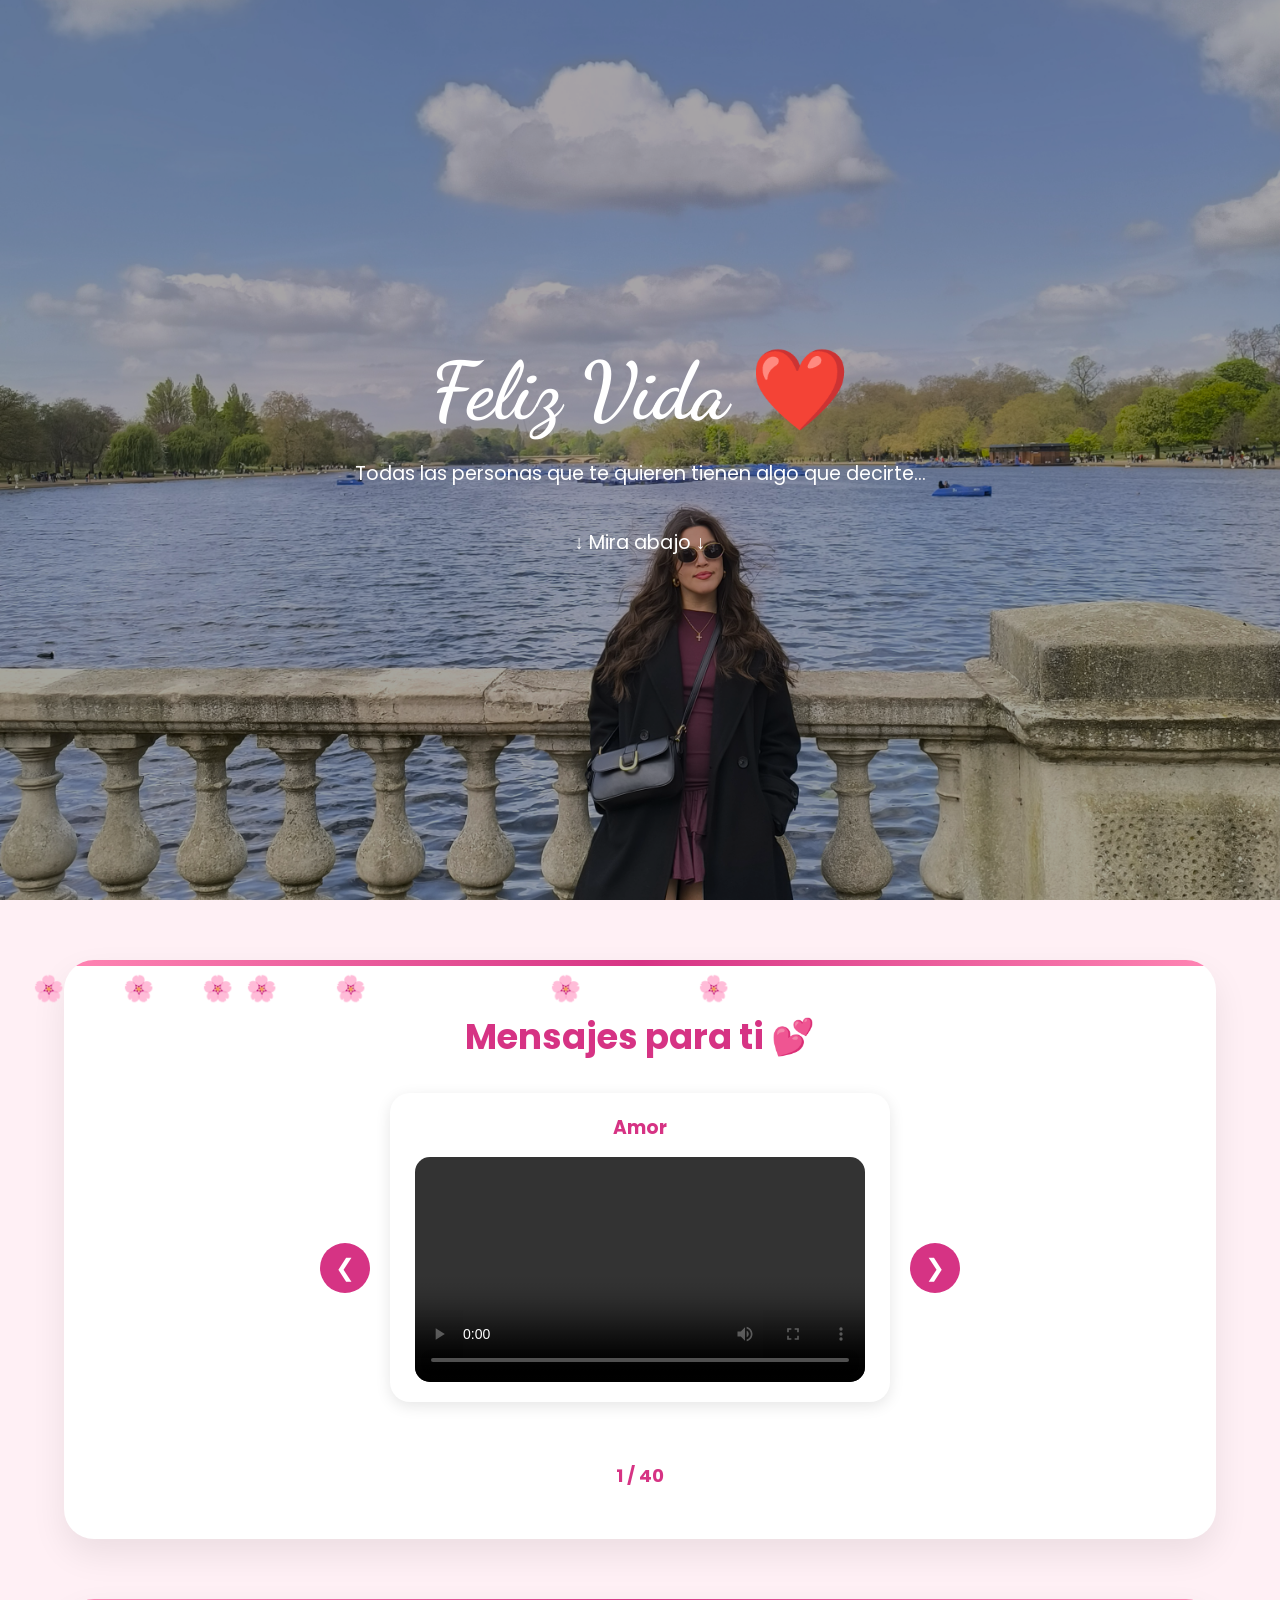
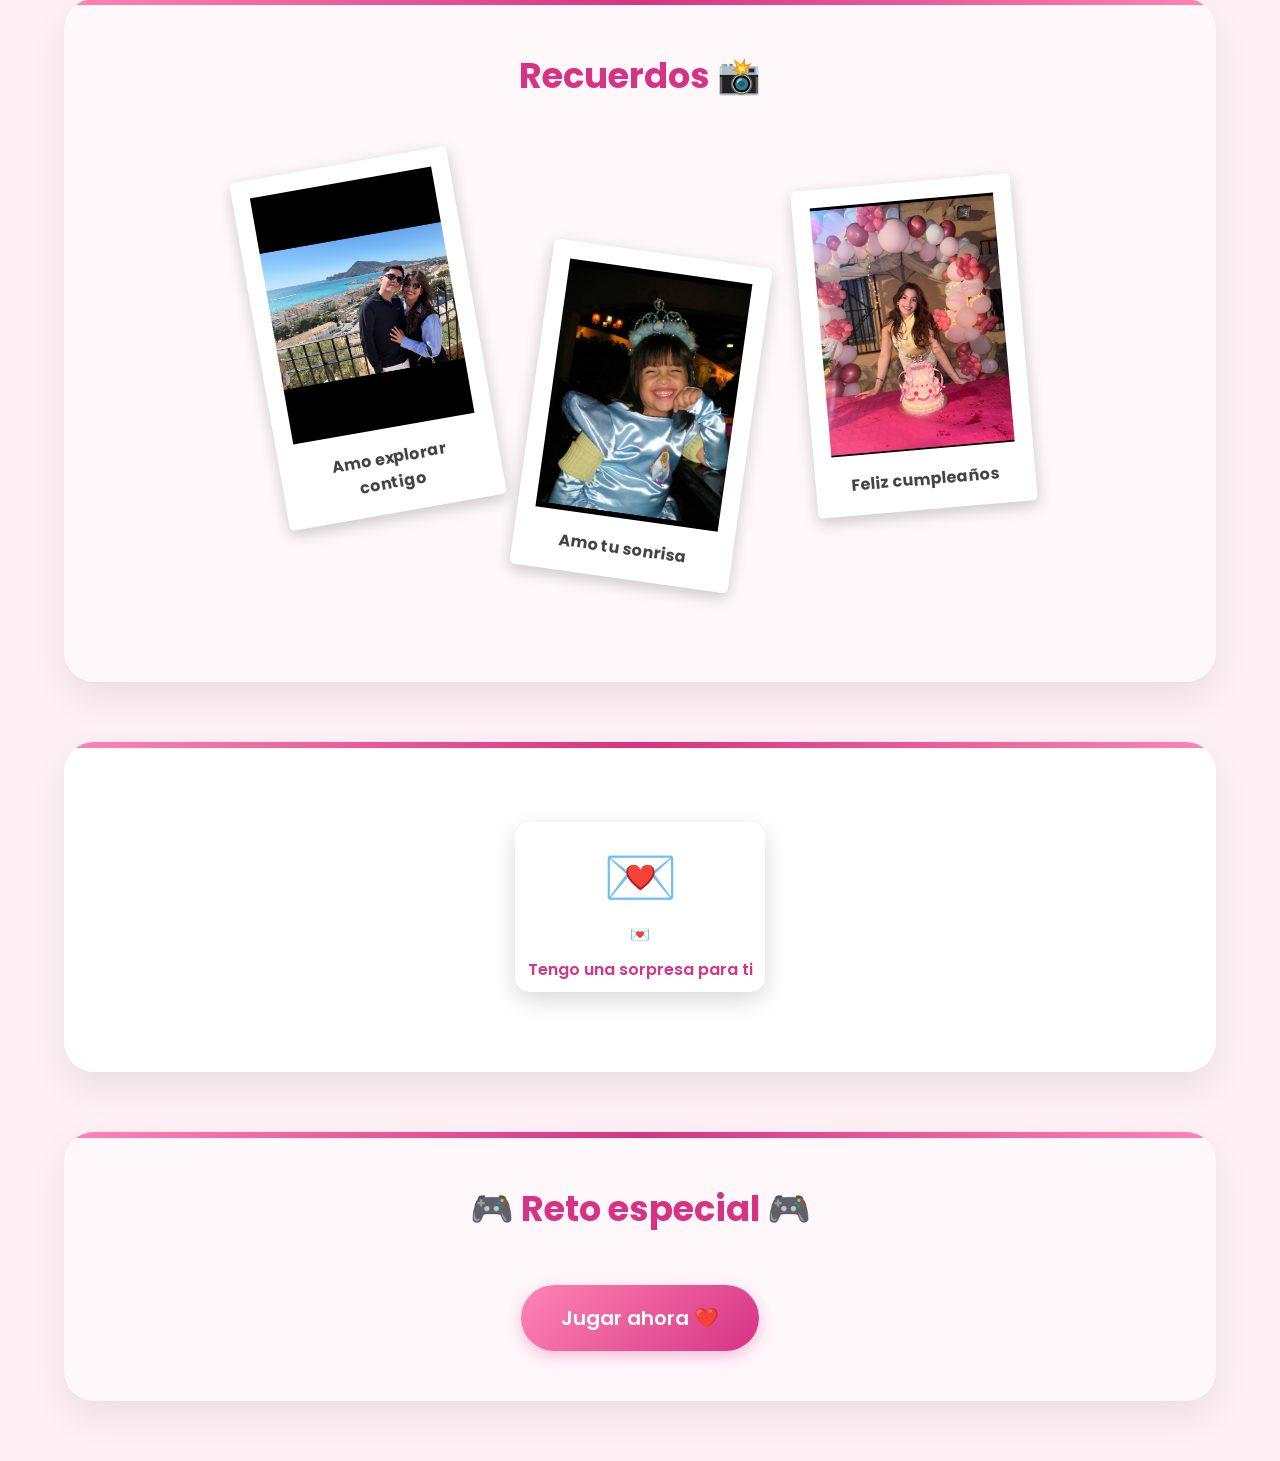
<file: index.html>
<!DOCTYPE html>
<html lang="es">
<head>
<meta charset="UTF-8">
<meta name="viewport" content="width=device-width, initial-scale=1.0">

<title>Feliz Vida ❤️</title>

<link rel="stylesheet" href="style.css">

<link href="https://fonts.googleapis.com/css2?family=Poppins:wght@300;400;600&family=Dancing+Script:wght@700&display=swap" rel="stylesheet">
</head>

<body>

<div id="petals"></div>

<section class="hero">

<img src="img/portada.jpg" class="hero-image">

<div class="overlay">

<h1>Feliz Vida ❤️</h1>

<p>
Todas las personas que te quieren tienen algo que decirte...
</p>

<div class="scroll">
↓ Mira abajo ↓
</div>

</div>

</section>

<section class="videos-section section-card">

<h2>Mensajes para ti 💕</h2>

<div class="carousel">

<button id="prevBtn" class="nav-btn">❮</button>

<div id="videos-container"></div>

<button id="nextBtn" class="nav-btn">❯</button>

</div>

<div id="counter"></div>

</section>

<section class="polaroids section-card">

    <h2>Recuerdos 📸</h2>

    <div class="polaroid-board">

        <div class="polaroid" onclick="abrirRecuerdo('Me hace feliz viajar, aprender y explorar contigo❤️')">
            <img src="img/foto1.jpg">
            <span>Amo explorar contigo</span>
        </div>

        <div class="polaroid" onclick="abrirRecuerdo('Me encanta tu sonrisa, espero que nuestros hijos la tengan ❤️')">
            <img src="img/foto2.jpg">
            <span>Amo tu sonrisa</span>
        </div>

        <div class="polaroid" onclick="abrirRecuerdo('Espero verte soplar miles de velas ❤️')">
            <img src="img/foto3.jpg">
            <span>Feliz cumpleaños</span>
        </div>

    </div>

</section>
<section id="sorpresa" class="section-card">

    <!-- BOTÓN INICIAL -->
    <div id="inicio">
        <div class="carta-boton" onclick="mostrarPregunta()">
            💌
            <p>Tengo una sorpresa para ti</p>
        </div>
    </div>

    <!-- PREGUNTA -->
    <div id="pregunta-container" class="oculto">

        <div class="pregunta-box">

            <h2>❤️ Una pregunta antes ❤️</h2>

            <p>
                ¿Dónde fue nuestra primera cita?
            </p>

            <input
                type="text"
                id="respuesta"
                placeholder="Escribe tu respuesta..."
            >

            <button onclick="comprobarRespuesta()">
                Descubrir sorpresa ✨
            </button>

            <p id="error"></p>

        </div>

    </div>

    <!-- CARTA FINAL -->
    <div id="carta-container" class="oculto">

        <div class="carta-final" onclick="abrirCarta()">
            💌
            <p>Pulsa para abrir</p>
        </div>

        <div id="mensaje" class="mensaje oculto">

            <h2>Para mi Amor ❤️</h2>

            <p>
                Mi amor,

                espero que sigas cumpliendo tus metas, tus sueños y que cumplas muchos años más. Yo haré todo y daré todo lo que tengo para que sea a mi lado.
                Como ves, muchas personas te quieren, te recuerdan y te desean lo mejor, y es normal, pues eres una mujer muy especial, muy emocional y muy empática, lo que hace que sea muy fácil
                empatizar contigo.

                Deseo de todo corazón que este pequeño detalle te haga feliz, y pueda ver una sonrisa en tu rostro, pues no hay cosa que me haga más feliz en este mundo.

            </p>

            <p>
                 Te amo, siempre. ❤️
            </p>

        </div>

    </div>

</section>

<section class="game-section section-card">

    <h2>🎮 Reto especial 🎮</h2>

    <a href="juego.html" class="game-btn">
        Jugar ahora ❤️
    </a>

</section>

<script>

function mostrarPregunta() {

    document.getElementById("inicio").style.display = "none";

    document
        .getElementById("pregunta-container")
        .classList.remove("oculto");
}

function comprobarRespuesta() {

    const respuesta =
        document.getElementById("respuesta")
        .value
        .trim()
        .toLowerCase();

    if (respuesta === "xambel") {

        document
            .getElementById("pregunta-container")
            .style.display = "none";

        document
            .getElementById("carta-container")
            .classList.remove("oculto");

    } else {

        document.getElementById("error").innerHTML =
            "❤️ Pista: fue nuestro primer restaurante ❤️";
    }
}

function abrirCarta() {

    document
        .querySelector(".carta-final")
        .style.display = "none";

    document
        .getElementById("mensaje")
        .classList.remove("oculto");
}

</script>

<script src="script.js"></script>

</body>
</html>
</file>
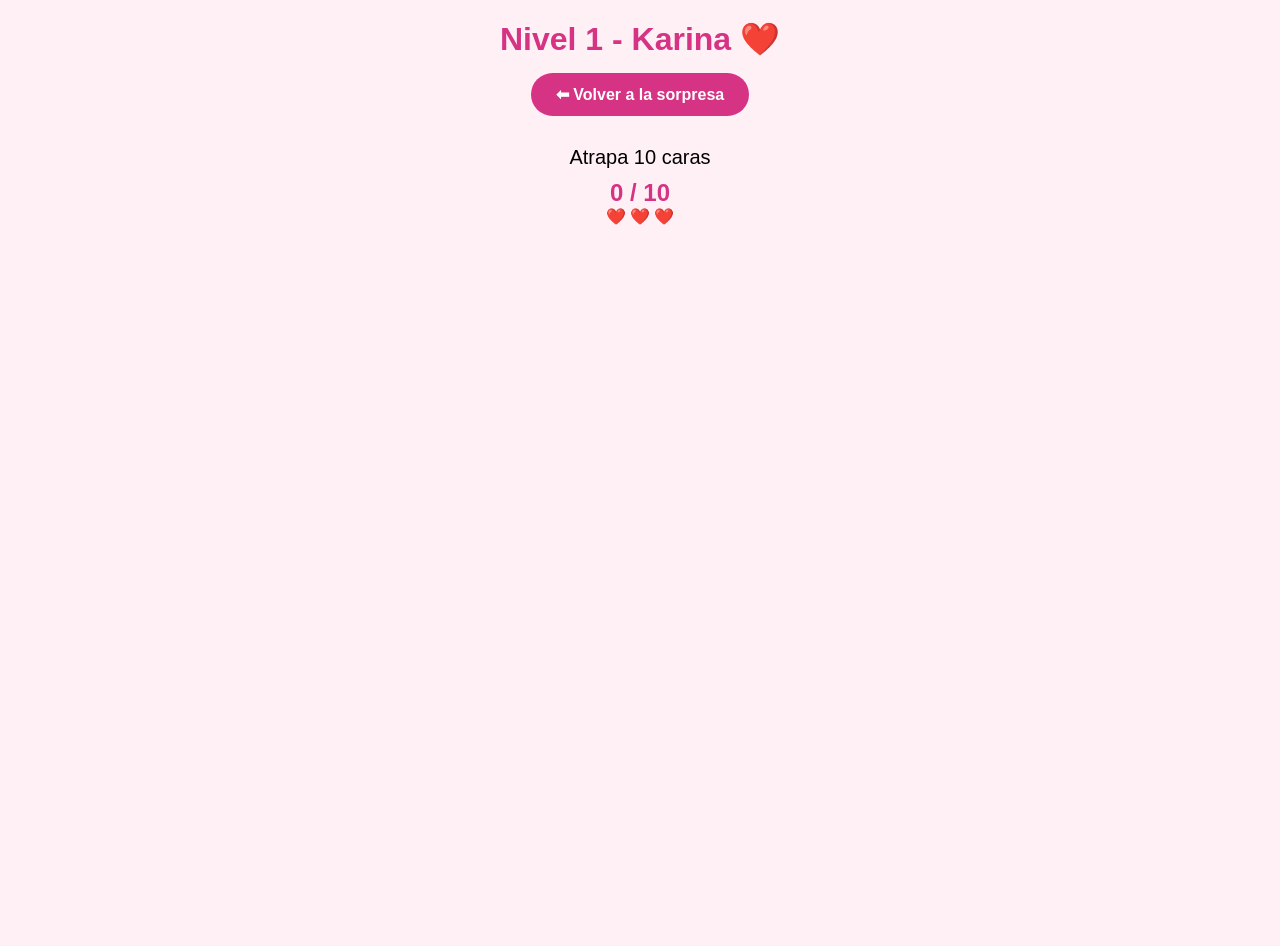
<file: juego.html>
<!DOCTYPE html>
<html lang="es">

<head>
    <meta charset="UTF-8">
    <meta name="viewport" content="width=device-width, initial-scale=1.0">
    <title>Juego Especial ❤️</title>

    <link rel="stylesheet" href="juego.css">
</head>

<body>

    <div class="game-container">

        <h1 id="level-title">
            Nivel 1 - Fan casual 😌
        </h1>

        <a href="index.html" class="back-btn">
            ⬅ Volver a la sorpresa
        </a>

        <p id="goal">
            Atrapa 10 caras
        </p>

        <p id="score">
            0 / 10
        </p>
        <p id="lives">
            ❤️❤️❤️
        </p>

        <div id="game-area"></div>

    </div>

    <script src="juego.js"></script>

</body>

</html>
</file>
<file: style.css>
*{
margin:0;
padding:0;
box-sizing:border-box;
}

body{
font-family:'Poppins',sans-serif;
background:#fff0f5;
color:#444;
overflow-x:hidden;
}

.hero{
height:100vh;
position:relative;
}

.hero-image{
width:100%;
height:100%;
object-fit:cover;
}

.overlay{
position:absolute;
top:0;
left:0;
width:100%;
height:100%;
background:rgba(0,0,0,0.35);

display:flex;
flex-direction:column;
justify-content:center;
align-items:center;

text-align:center;
color:white;
padding:20px;
}

.overlay h1{
font-family:'Dancing Script',cursive;
font-size:5rem;
margin-bottom:20px;
}

.overlay p{
font-size:1.2rem;
max-width:600px;
}

.scroll{
margin-top:40px;
font-size:1.2rem;
animation:bounce 2s infinite;
}

@keyframes bounce{
50%{
transform:translateY(10px);
}
}

.videos-section{
padding:60px 20px;
}

.videos-section h2{
text-align:center;
margin-bottom:40px;
color:#d63384;
}

.video-card{
background:white;
padding:20px;
margin-bottom:40px;
border-radius:20px;

box-shadow:0 4px 15px rgba(0,0,0,.1);
}

.video-card h3{
text-align:center;
margin-bottom:15px;
color:#d63384;
}

.video-card video{
width:100%;
max-width:450px;
display:block;
margin:auto;
border-radius:15px;
}

.gallery{
padding:60px 20px;
}

.gallery h2{
text-align:center;
color:#d63384;
margin-bottom:30px;
}

.gallery-grid{
display:grid;
grid-template-columns:repeat(auto-fit,minmax(250px,1fr));
gap:15px;
}

.gallery-grid img{
width:100%;
border-radius:15px;
}

.petal{
position:fixed;
top:-20px;
font-size:25px;
animation:fall linear forwards;
}

@keyframes fall{
to{
transform:translateY(110vh);
}
}

.carousel{
display:flex;
align-items:center;
justify-content:center;
gap:20px;
}

.nav-btn{
background:#d63384;
color:white;
border:none;
width:50px;
height:50px;
border-radius:50%;
font-size:24px;
cursor:pointer;
}

.nav-btn:hover{
transform:scale(1.1);
}

#videos-container{
width:100%;
max-width:500px;
}

#counter{
text-align:center;
margin-top:20px;
font-size:18px;
font-weight:bold;
color:#d63384;
}

.oculto{
    display:none;
}

.carta-boton{
    width:250px;
    height:170px;

    margin:auto;

    background:white;

    border-radius:15px;

    display:flex;
    flex-direction:column;
    justify-content:center;
    align-items:center;

    box-shadow:0 8px 25px rgba(0,0,0,.15);

    cursor:pointer;

    transition:.4s;
}

.carta-boton:hover{
    transform:translateY(-10px) scale(1.05);
}

.carta-boton p{
    margin-top:10px;
    color:#d63384;
    font-weight:600;
}

.carta-boton::before{
    content:"💌";
    font-size:60px;
}
.carta-final{
    font-size:90px;
    cursor:pointer;
    text-align:center;
    transition:0.4s;
}


.carta-final:hover{
    transform:scale(1.1);
}

.mensaje{
    max-width:700px;
    margin:auto;
    margin-top:30px;
    padding:30px;
    background:white;
    color:#333;
    border-radius:20px;
    animation:fadeIn 1s ease;
}

@keyframes fadeIn{
    from{
        opacity:0;
        transform:translateY(30px);
    }
    to{
        opacity:1;
        transform:translateY(0);
    }
}

#sorpresa{
    padding:80px 20px;
    text-align:center;
}

#pregunta-container{
    display:flex;
    justify-content:center;
    align-items:center;
}

#pregunta-container.oculto{
    display:none;
}

.pregunta-box{
    background:white;

    width:100%;
    max-width:500px;

    padding:35px;

    border-radius:20px;

    box-shadow:0 8px 25px rgba(0,0,0,.12);
}

.polaroids{
    padding:80px 20px;
    text-align:center;
}

.polaroid-board{
    position:relative;
    height:500px;
}

.polaroid{
    position:absolute;

    width:220px;

    background:white;

    padding:10px;

    border-radius:5px;

    box-shadow:0 5px 15px rgba(0,0,0,.2);

    cursor:pointer;

    transition:.4s;
}

.polaroid img{
    width:100%;
    height:250px;
    object-fit:cover;
}

.polaroid span{
    display:block;
    margin-top:10px;
    font-weight:bold;
}

.polaroid:hover{
    transform:scale(1.1) rotate(0deg);
    z-index:100;
}

.polaroid:nth-child(1){
    top:30px;
    left:15%;
    transform:rotate(-10deg);
}

.polaroid:nth-child(2){
    top:120px;
    left:40%;
    transform:rotate(8deg);
}

.polaroid:nth-child(3){
    top:50px;
    left:65%;
    transform:rotate(-5deg);
}

.game-btn{

    display:inline-block;

    background:#d63384;

    color:white;

    text-decoration:none;

    padding:15px 35px;

    border-radius:30px;

    font-size:18px;

    font-weight:600;

    margin-top:20px;

    box-shadow:
        0 5px 15px rgba(214,51,132,.3);

    transition:.3s;
}

.game-btn:hover{

    transform:
        translateY(-3px)
        scale(1.05);
}

.game-section{
    text-align:center;
    padding:80px 20px;
}

.game-section h2{
    color:#d63384;
    margin-bottom:20px;
}

@media (max-width:768px){

    .polaroid-board{

        position:static;

        display:flex;

        flex-direction:column;

        align-items:center;

        gap:25px;

        height:auto;
    }

    .polaroid{

        position:static;

        transform:none !important;

        width:90%;
        max-width:280px;
    }


    
}

@media (max-width:768px){

    .overlay h1{
        font-size:3rem;
    }

}

.section-card{

    width:90%;
    max-width:1200px;

    margin:60px auto;

    padding:50px 30px;

    background:white;

    border-radius:30px;

    box-shadow:
        0 15px 35px rgba(0,0,0,.08);

    position:relative;

    overflow:hidden;
}

.section-card::before{

    content:"";

    position:absolute;

    top:0;
    left:0;

    width:100%;
    height:6px;

    background:
    linear-gradient(
        90deg,
        #ff85b3,
        #d63384,
        #ff85b3
    );
}

.videos-section{
    background:#fff;
}

.polaroids{
    background:#fff8fb;
}

#sorpresa{
    background:#fff;
}

.game-section{
    background:#fff8fb;
}

.videos-section h2,
.polaroids h2,
.game-section h2,
#sorpresa h2{

    font-size:2.2rem;

    color:#d63384;

    margin-bottom:30px;

    text-align:center;
}

.mensaje{

    background:#fffdf8;

    border:2px solid #ffd6e7;

    border-radius:25px;

    box-shadow:
        0 10px 25px rgba(0,0,0,.08);

    line-height:1.8;

    font-size:1.05rem;
}

.game-btn{

    background:
    linear-gradient(
        135deg,
        #ff85b3,
        #d63384
    );

    font-size:20px;

    padding:18px 40px;

    border-radius:40px;
}

.polaroid{

    
    border:8px solid white;
}

.polaroid:hover{

    transform:
    scale(1.15)
    rotate(0deg);

    box-shadow:
    0 15px 30px rgba(0,0,0,.25);
}

.section-card{

    animation:showSection .8s ease;
}

@keyframes showSection{

    from{
        opacity:0;
        transform:translateY(40px);
    }

    to{
        opacity:1;
        transform:translateY(0);
    }
}
</file>
<file: juego.css>
*{
    margin:0;
    padding:0;
    box-sizing:border-box;
}

body{
    font-family:'Poppins',sans-serif;
    background:#fff0f5;
    overflow:hidden;
}

.game-container{
    text-align:center;
    padding-top:20px;
}

#level-title{
    color:#d63384;
}

#goal{
    margin-top:10px;
    font-size:20px;
}

#score{
    margin-top:10px;
    font-size:24px;
    font-weight:bold;
    color:#d63384;
}

#game-area{
    position:relative;
    width:100%;
    height:80vh;
    overflow:hidden;
}

.face{
    position:absolute;

    width:70px;
    height:70px;

    object-fit:contain;
    object-fit:cover;

    cursor:pointer;

    border-radius:50%;

    animation-name:fall;
    animation-timing-function:linear;
    animation-fill-mode:forwards;
}

@keyframes fall{

    from{
        top:-120px;
    }

    to{
        top:100vh;
    }
}

.back-btn{

    display:inline-block;

    margin-top:15px;
    margin-bottom:20px;

    padding:12px 25px;

    background:#d63384;

    color:white;

    text-decoration:none;

    border-radius:25px;

    font-weight:600;

    transition:.3s;
}

.back-btn:hover{

    transform:translateY(-2px);

    box-shadow:
    0 5px 15px rgba(214,51,132,.4);
}
</file>
